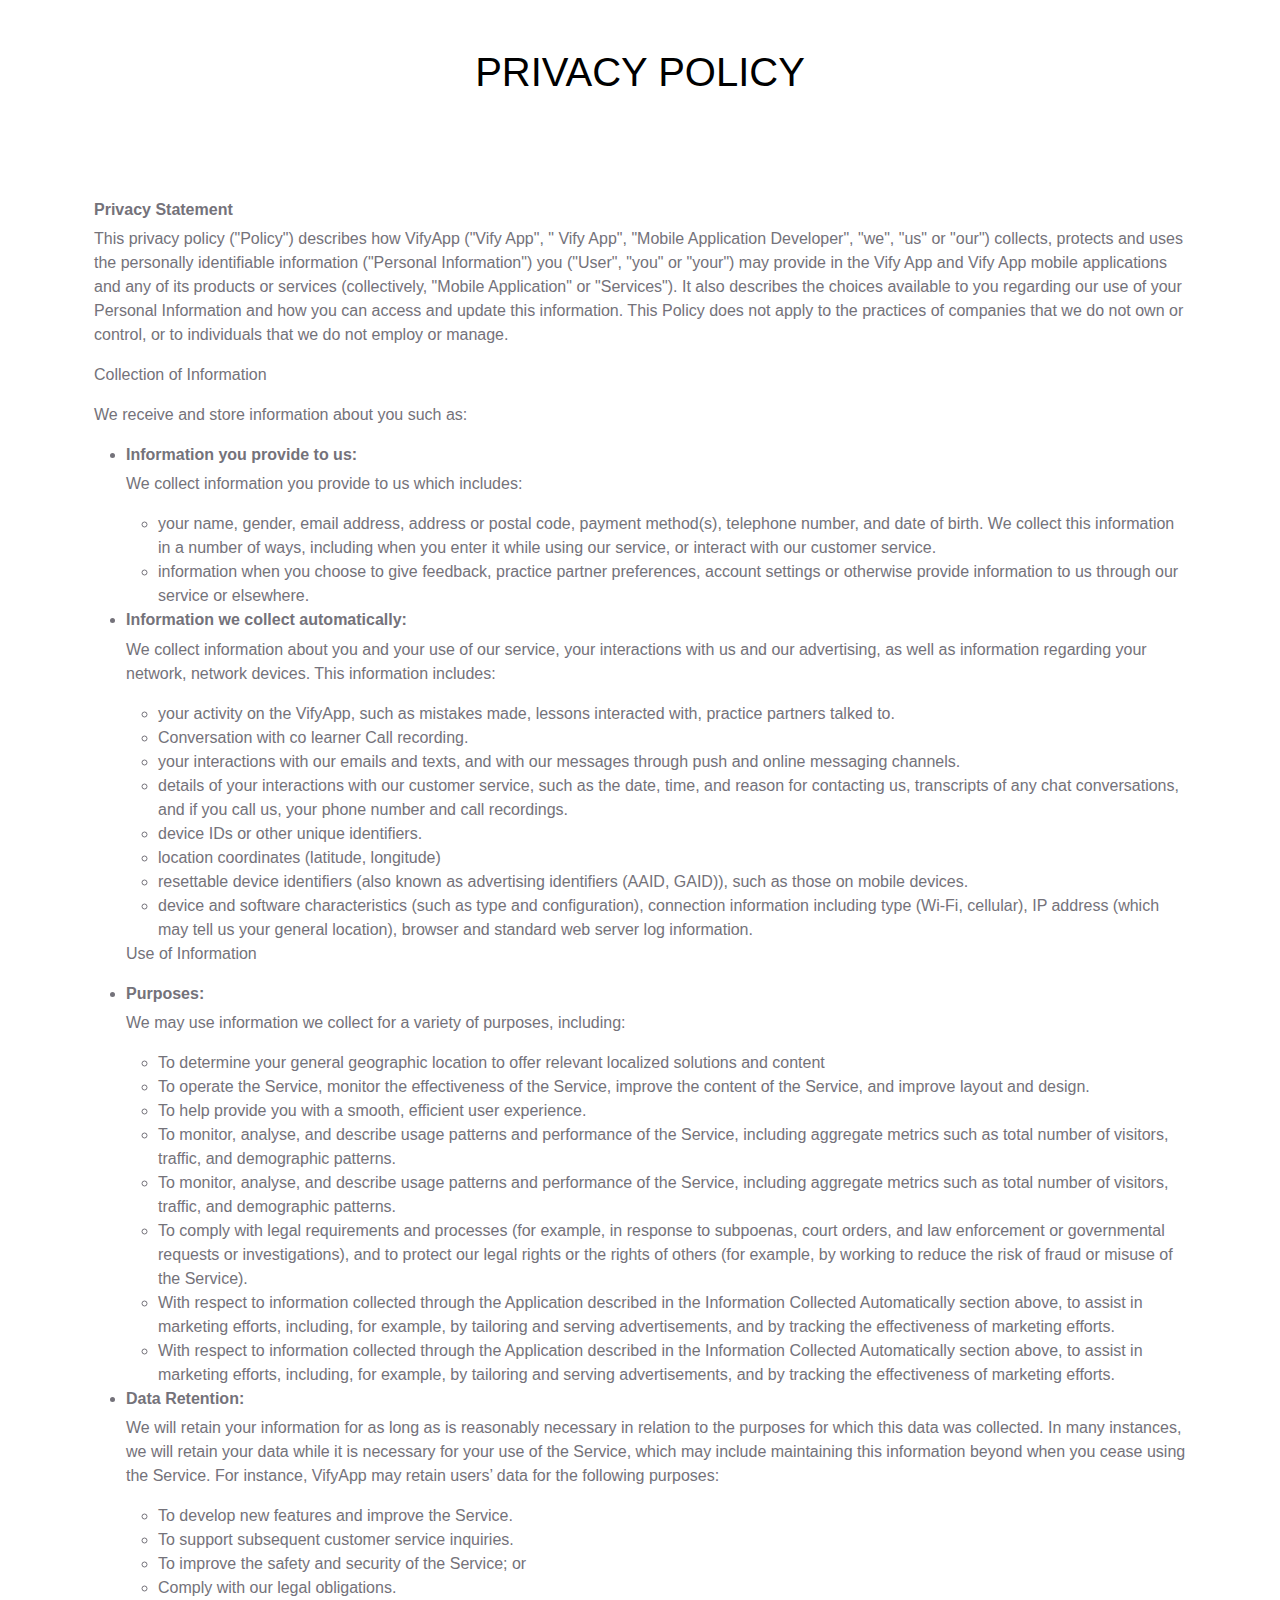
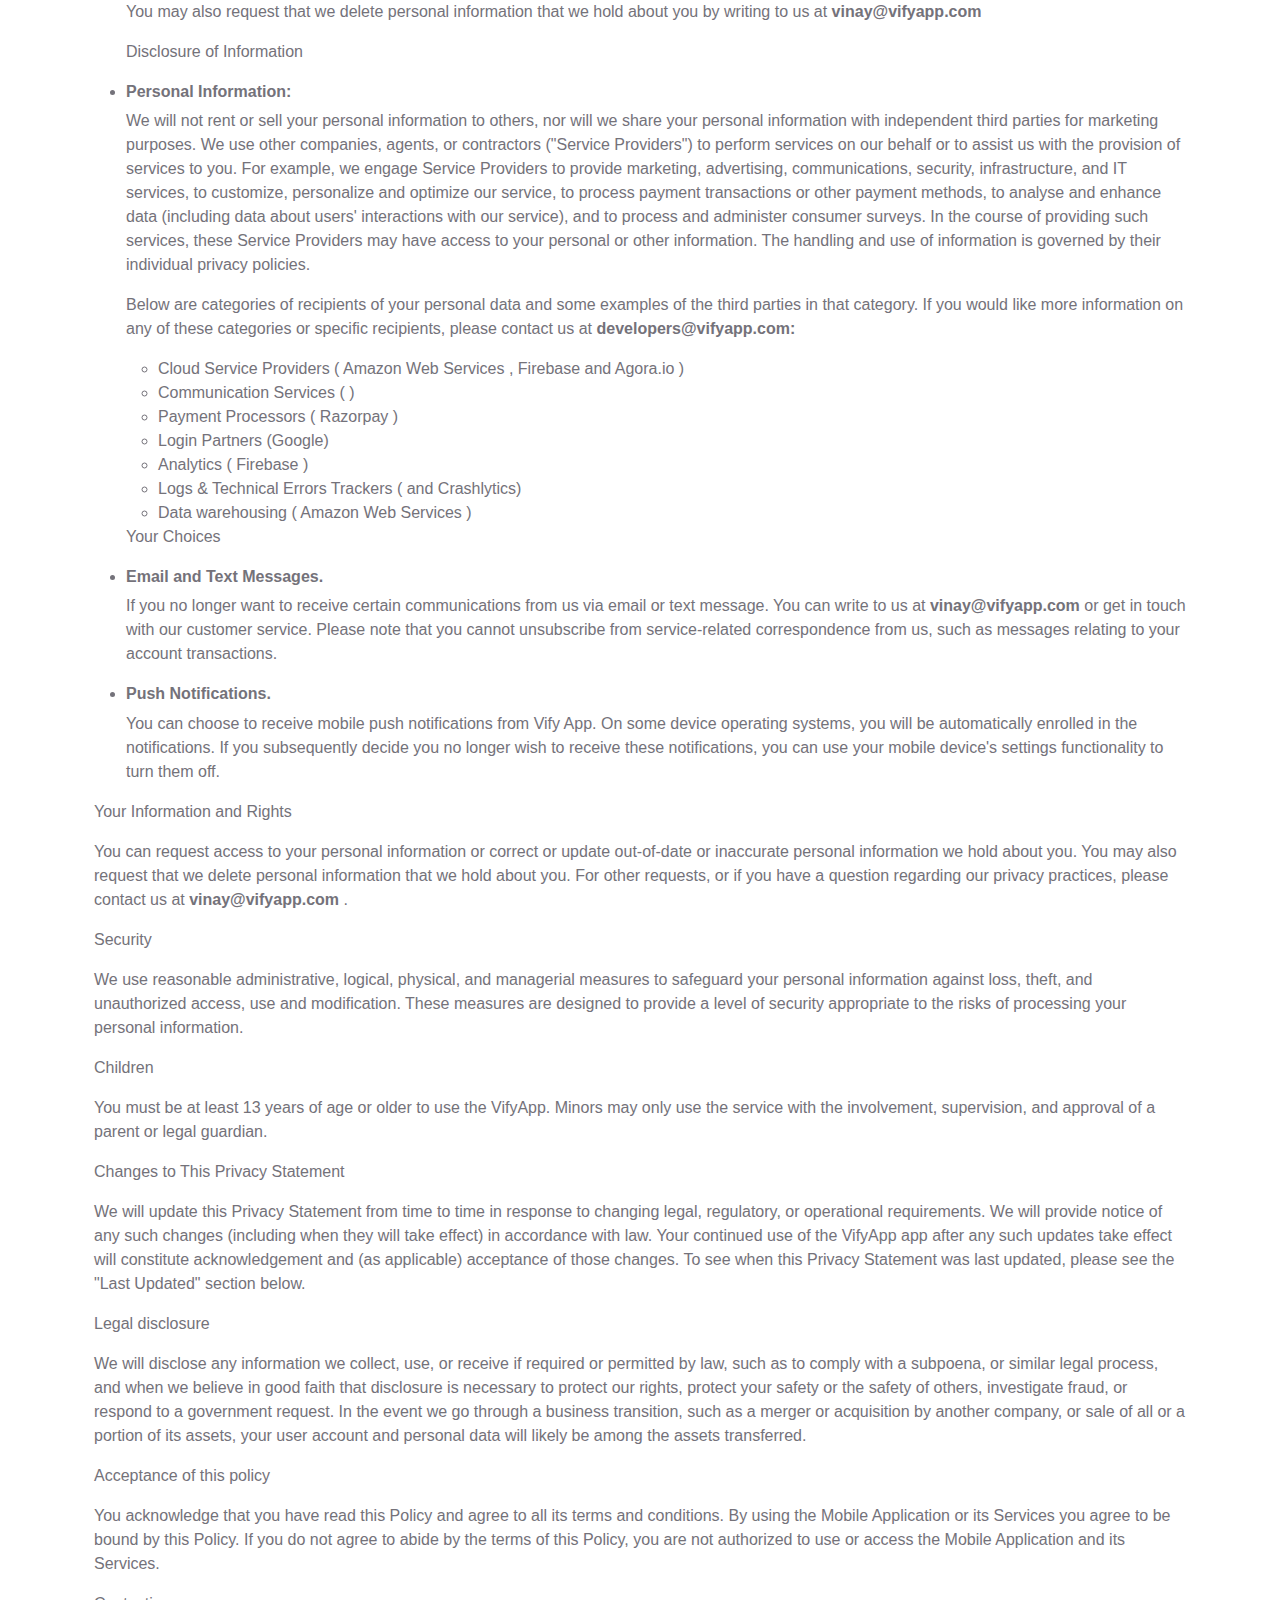
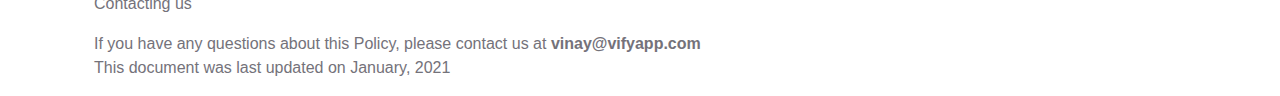
<file: privacy-policy.html>
<!DOCTYPE html>
<html lang="en">
  <head>
    <meta charset="UTF-8" />
    <meta http-equiv="X-UA-Compatible" content="IE=edge" />
    <meta name="viewport" content="width=device-width, initial-scale=1.0" />
    <link rel="stylesheet" href="css/bootstrap.min.css" />
    <link rel="stylesheet" href="css/style.css" />
    <title>Document</title>
  </head>

  <body>
    <div class="container privacypolicy mt-5">
      <h1 class="text-center mt-5">PRIVACY POLICY</h1>
      <div class="privacypolicy-content container">
        <div class="row">
          <div class="header mt-5" style="position: relative">
            <!-- <div class="circle"></div> -->
            <h3 class="mt-5">Privacy Statement</h3>
            <p>
              This privacy policy ("Policy") describes how VifyApp ("Vify App",
              " Vify App", "Mobile Application Developer", "we", "us" or "our")
              collects, protects and uses the personally identifiable
              information ("Personal Information") you ("User", "you" or "your")
              may provide in the Vify App and Vify App mobile applications and
              any of its products or services (collectively, "Mobile
              Application" or "Services"). It also describes the choices
              available to you regarding our use of your Personal Information
              and how you can access and update this information. This Policy
              does not apply to the practices of companies that we do not own or
              control, or to individuals that we do not employ or manage.
            </p>
            <p>Collection of Information</p>
            <p>We receive and store information about you such as:</p>
          </div>
          <div class="content">
            <ul>
              <li>
                <h3>Information you provide to us:</h3>
                <p>We collect information you provide to us which includes:</p>

                <ul>
                  <li>
                    your name, gender, email address, address or postal code,
                    payment method(s), telephone number, and date of birth. We
                    collect this information in a number of ways, including when
                    you enter it while using our service, or interact with our
                    customer service.
                  </li>
                  <li>
                    information when you choose to give feedback, practice
                    partner preferences, account settings or otherwise provide
                    information to us through our service or elsewhere.
                  </li>
                </ul>
              </li>
              <li>
                <h3>Information we collect automatically:</h3>
                <p>
                  We collect information about you and your use of our service,
                  your interactions with us and our advertising, as well as
                  information regarding your network, network devices. This
                  information includes:
                </p>
                <ul>
                  <li>
                    your activity on the VifyApp, such as mistakes made, lessons
                    interacted with, practice partners talked to.
                  </li>
                  <li>Conversation with co learner Call recording.</li>
                  <li>
                    your interactions with our emails and texts, and with our
                    messages through push and online messaging channels.
                  </li>
                  <li>
                    details of your interactions with our customer service, such
                    as the date, time, and reason for contacting us, transcripts
                    of any chat conversations, and if you call us, your phone
                    number and call recordings.
                  </li>
                  <li>device IDs or other unique identifiers.</li>
                  <li>location coordinates (latitude, longitude)</li>
                  <li>
                    resettable device identifiers (also known as advertising
                    identifiers (AAID, GAID)), such as those on mobile devices.
                  </li>
                  <li>
                    device and software characteristics (such as type and
                    configuration), connection information including type
                    (Wi-Fi, cellular), IP address (which may tell us your
                    general location), browser and standard web server log
                    information.
                  </li>
                </ul>
              </li>
              <p>Use of Information</p>
              <li>
                <h3>Purposes:</h3>
                <p>
                  We may use information we collect for a variety of purposes,
                  including:
                </p>
                <ul>
                  <li>
                    To determine your general geographic location to offer
                    relevant localized solutions and content
                  </li>
                  <li>
                    To operate the Service, monitor the effectiveness of the
                    Service, improve the content of the Service, and improve
                    layout and design.
                  </li>
                  <li>
                    To help provide you with a smooth, efficient user
                    experience.
                  </li>
                  <li>
                    To monitor, analyse, and describe usage patterns and
                    performance of the Service, including aggregate metrics such
                    as total number of visitors, traffic, and demographic
                    patterns.
                  </li>
                  <li>
                    To monitor, analyse, and describe usage patterns and
                    performance of the Service, including aggregate metrics such
                    as total number of visitors, traffic, and demographic
                    patterns.
                  </li>
                  <li>
                    To comply with legal requirements and processes (for
                    example, in response to subpoenas, court orders, and law
                    enforcement or governmental requests or investigations), and
                    to protect our legal rights or the rights of others (for
                    example, by working to reduce the risk of fraud or misuse of
                    the Service).
                  </li>
                  <li>
                    With respect to information collected through the
                    Application described in the Information Collected
                    Automatically section above, to assist in marketing efforts,
                    including, for example, by tailoring and serving
                    advertisements, and by tracking the effectiveness of
                    marketing efforts.
                  </li>
                  <li>
                    With respect to information collected through the
                    Application described in the Information Collected
                    Automatically section above, to assist in marketing efforts,
                    including, for example, by tailoring and serving
                    advertisements, and by tracking the effectiveness of
                    marketing efforts.
                  </li>
                </ul>
              </li>
              <li>
                <h3>Data Retention:</h3>
                <p>
                  We will retain your information for as long as is reasonably
                  necessary in relation to the purposes for which this data was
                  collected. In many instances, we will retain your data while
                  it is necessary for your use of the Service, which may include
                  maintaining this information beyond when you cease using the
                  Service. For instance, VifyApp may retain users’ data for the
                  following purposes:
                </p>
                <ul>
                  <li>To develop new features and improve the Service.</li>
                  <li>To support subsequent customer service inquiries.</li>
                  <li>To improve the safety and security of the Service; or</li>
                  <li>Comply with our legal obligations.</li>
                </ul>
                <p>
                  You may also request that we delete personal information that
                  we hold about you by writing to us at <b>vinay@vifyapp.com</b>
                </p>
              </li>
              <p>Disclosure of Information</p>
              <li>
                <h3>Personal Information:</h3>
                <p>
                  We will not rent or sell your personal information to others,
                  nor will we share your personal information with independent
                  third parties for marketing purposes. We use other companies,
                  agents, or contractors ("Service Providers") to perform
                  services on our behalf or to assist us with the provision of
                  services to you. For example, we engage Service Providers to
                  provide marketing, advertising, communications, security,
                  infrastructure, and IT services, to customize, personalize and
                  optimize our service, to process payment transactions or other
                  payment methods, to analyse and enhance data (including data
                  about users' interactions with our service), and to process
                  and administer consumer surveys. In the course of providing
                  such services, these Service Providers may have access to your
                  personal or other information. The handling and use of
                  information is governed by their individual privacy policies.
                </p>
                <p>
                  Below are categories of recipients of your personal data and
                  some examples of the third parties in that category. If you
                  would like more information on any of these categories or
                  specific recipients, please contact us at
                  <b>developers@vifyapp.com:</b>
                </p>
                <ul>
                  <li>
                    Cloud Service Providers ( Amazon Web Services , Firebase and
                    Agora.io )
                  </li>
                  <li>Communication Services ( )</li>
                  <li>Payment Processors ( Razorpay )</li>
                  <li>Login Partners (Google)</li>
                  <li>Analytics ( Firebase )</li>
                  <li>Logs & Technical Errors Trackers ( and Crashlytics)</li>
                  <li>Data warehousing ( Amazon Web Services )</li>
                </ul>
              </li>
              <p>Your Choices</p>
              <li>
                <h3>Email and Text Messages.</h3>
                <p>
                  If you no longer want to receive certain communications from
                  us via email or text message. You can write to us at
                  <b>vinay@vifyapp.com</b> or get in touch with our customer
                  service. Please note that you cannot unsubscribe from
                  service-related correspondence from us, such as messages
                  relating to your account transactions.
                </p>
              </li>
              <li>
                <h3>Push Notifications.</h3>
                <p>
                  You can choose to receive mobile push notifications from Vify
                  App. On some device operating systems, you will be
                  automatically enrolled in the notifications. If you
                  subsequently decide you no longer wish to receive these
                  notifications, you can use your mobile device's settings
                  functionality to turn them off.
                </p>
              </li>
            </ul>
            <p>Your Information and Rights</p>
            <p>
              You can request access to your personal information or correct or
              update out-of-date or inaccurate personal information we hold
              about you. You may also request that we delete personal
              information that we hold about you. For other requests, or if you
              have a question regarding our privacy practices, please contact us
              at <b>vinay@vifyapp.com</b> .
            </p>
            <p>Security</p>
            <p>
              We use reasonable administrative, logical, physical, and
              managerial measures to safeguard your personal information against
              loss, theft, and unauthorized access, use and modification. These
              measures are designed to provide a level of security appropriate
              to the risks of processing your personal information.
            </p>
            <p>Children</p>
            <p>
              You must be at least 13 years of age or older to use the VifyApp.
              Minors may only use the service with the involvement, supervision,
              and approval of a parent or legal guardian.
            </p>
            <p>Changes to This Privacy Statement</p>
            <p>
              We will update this Privacy Statement from time to time in
              response to changing legal, regulatory, or operational
              requirements. We will provide notice of any such changes
              (including when they will take effect) in accordance with law.
              Your continued use of the VifyApp app after any such updates take
              effect will constitute acknowledgement and (as applicable)
              acceptance of those changes. To see when this Privacy Statement
              was last updated, please see the "Last Updated" section below.
            </p>
            <p>Legal disclosure</p>
            <p>
              We will disclose any information we collect, use, or receive if
              required or permitted by law, such as to comply with a subpoena,
              or similar legal process, and when we believe in good faith that
              disclosure is necessary to protect our rights, protect your safety
              or the safety of others, investigate fraud, or respond to a
              government request. In the event we go through a business
              transition, such as a merger or acquisition by another company, or
              sale of all or a portion of its assets, your user account and
              personal data will likely be among the assets transferred.
            </p>
            <p>Acceptance of this policy</p>
            <p>
              You acknowledge that you have read this Policy and agree to all
              its terms and conditions. By using the Mobile Application or its
              Services you agree to be bound by this Policy. If you do not agree
              to abide by the terms of this Policy, you are not authorized to
              use or access the Mobile Application and its Services.
            </p>
            <p>Contacting us</p>
            <p>
              If you have any questions about this Policy, please contact us at
              <b>vinay@vifyapp.com</b> <br />
              This document was last updated on January, 2021
            </p>
          </div>
        </div>
      </div>
    </div>
  </body>
</html>
</file>
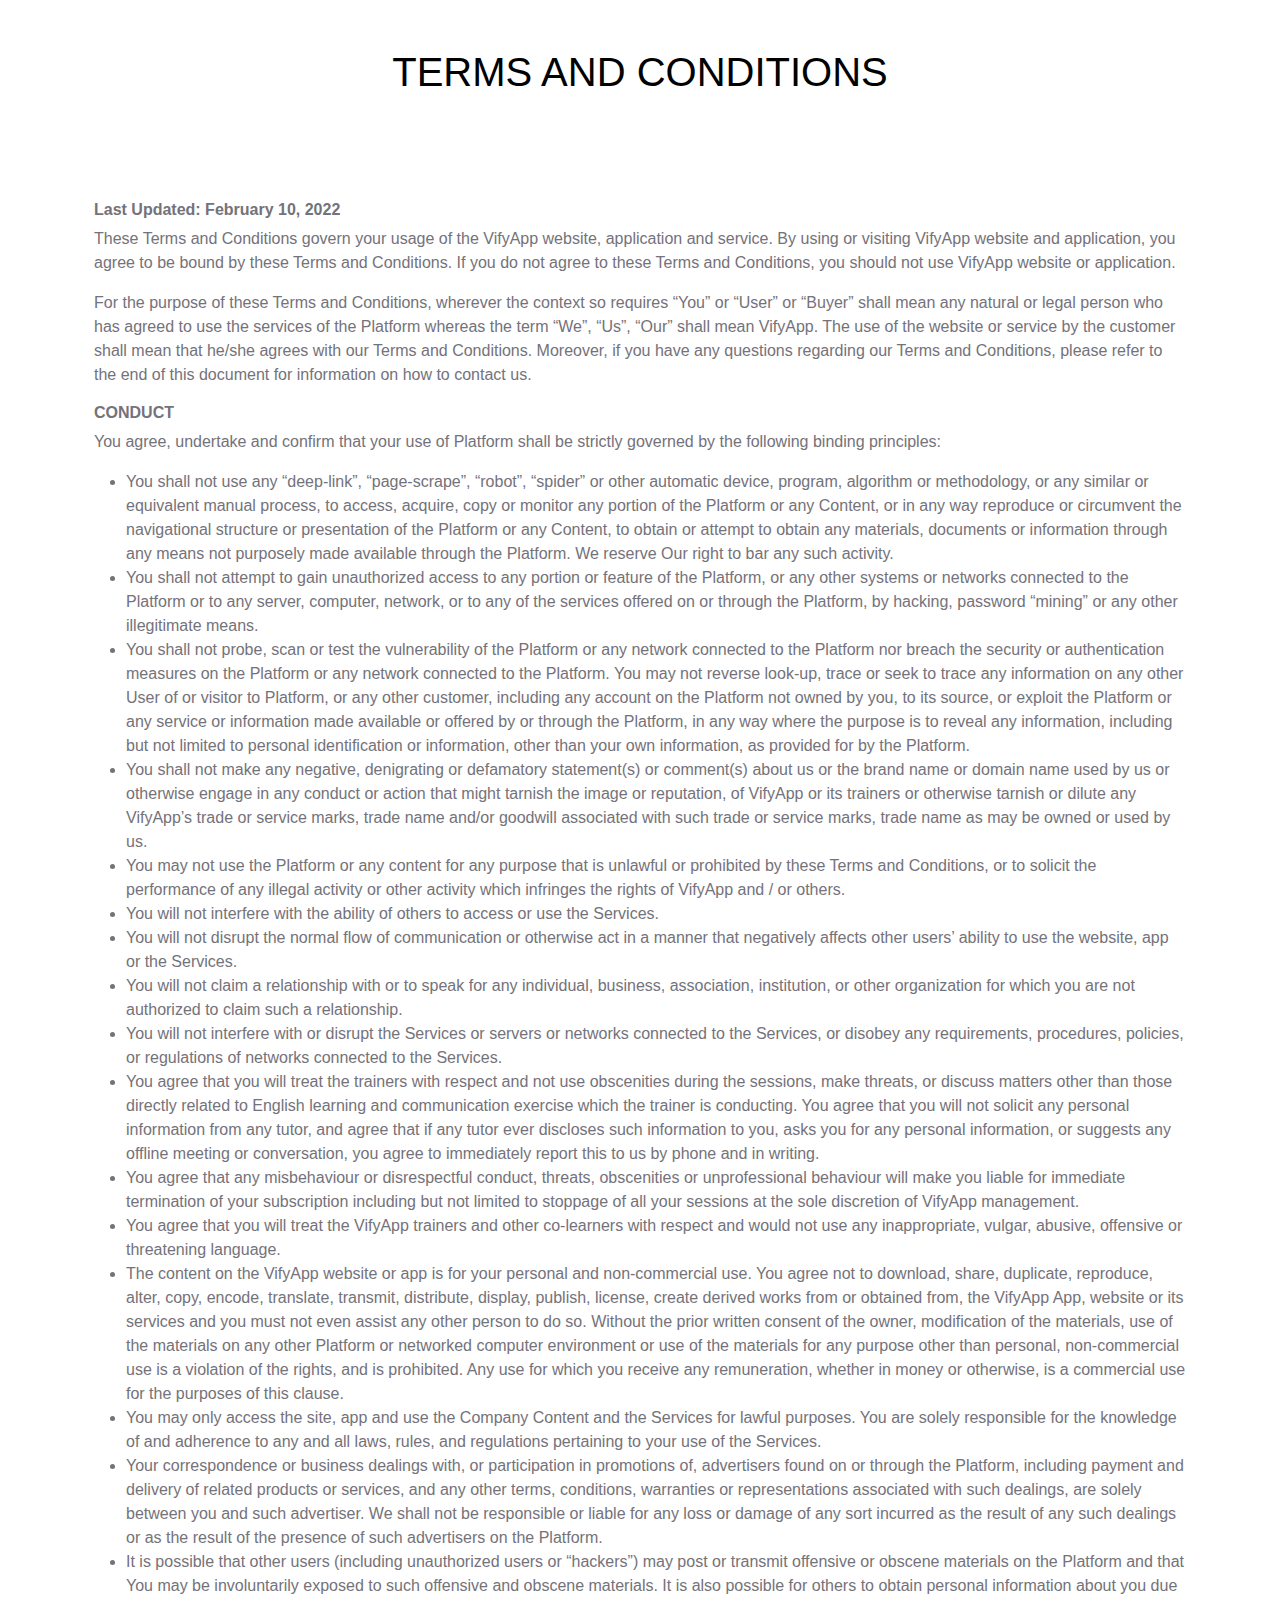
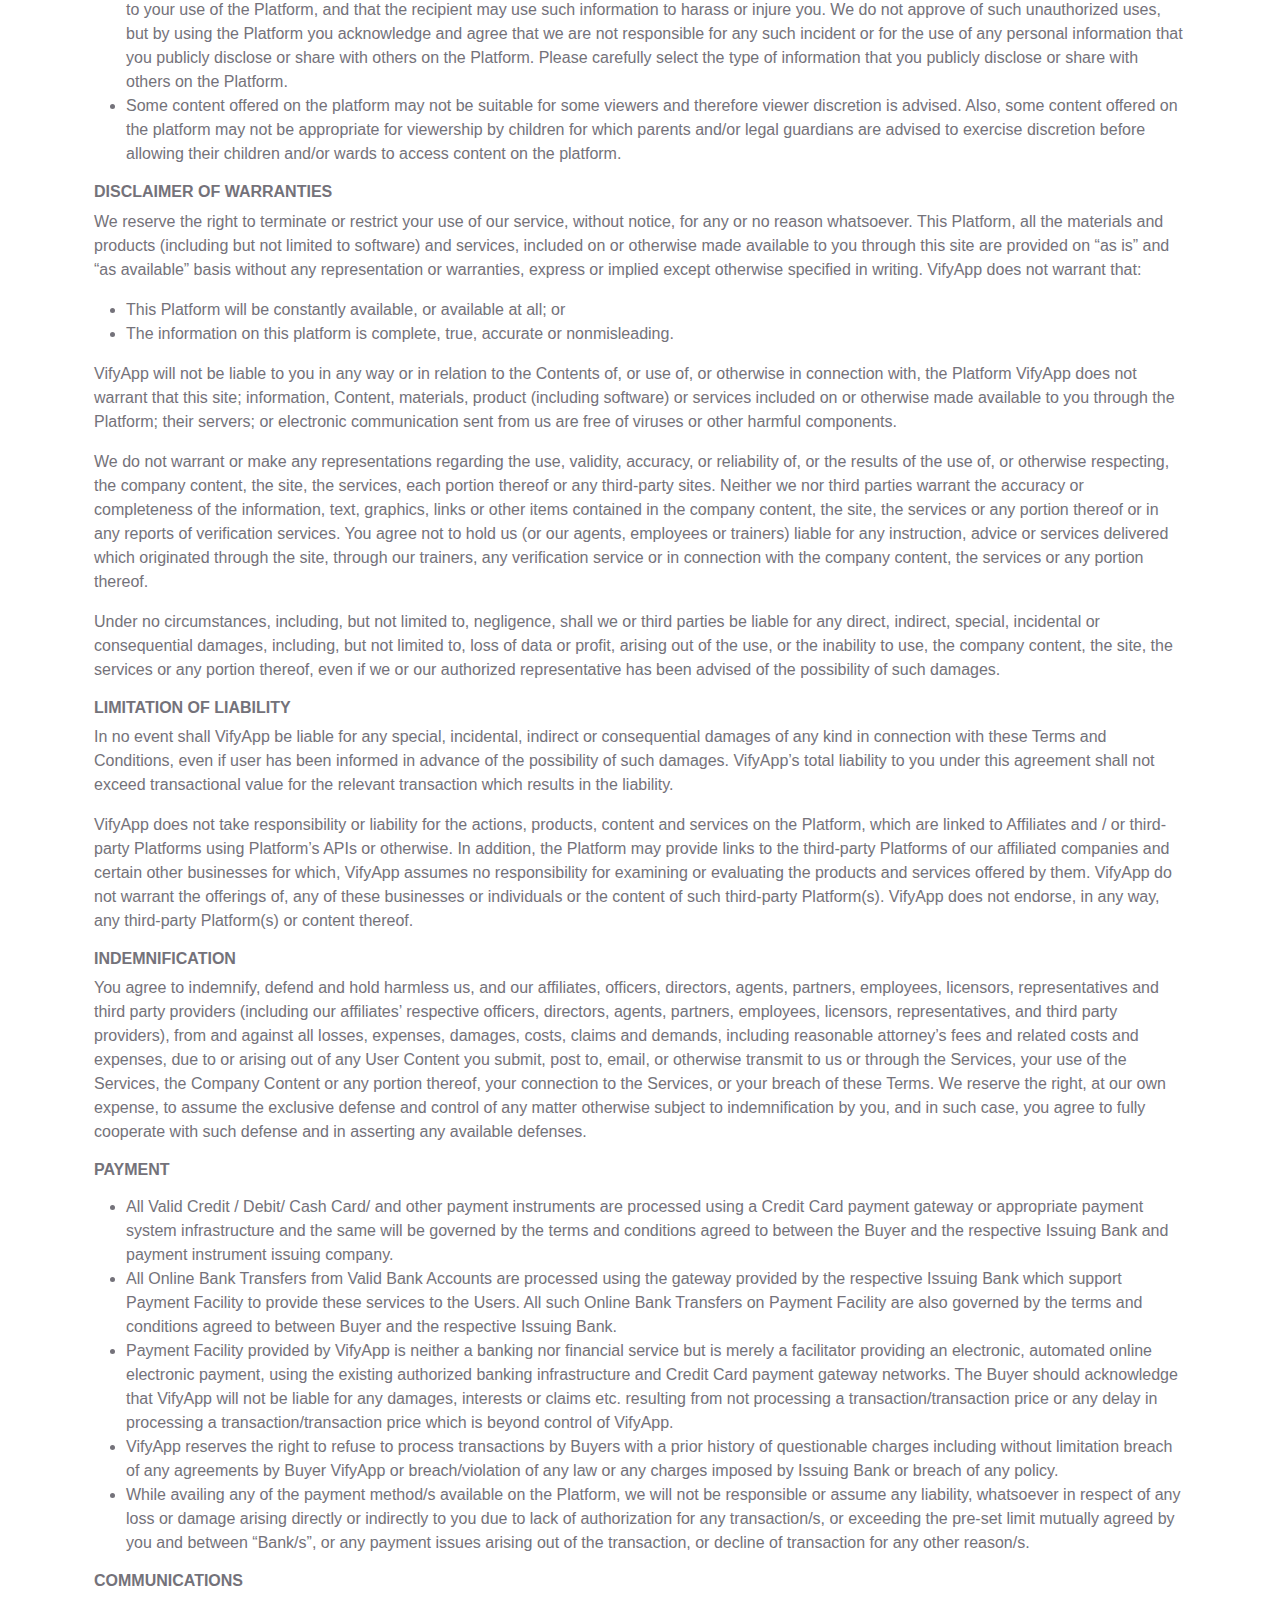
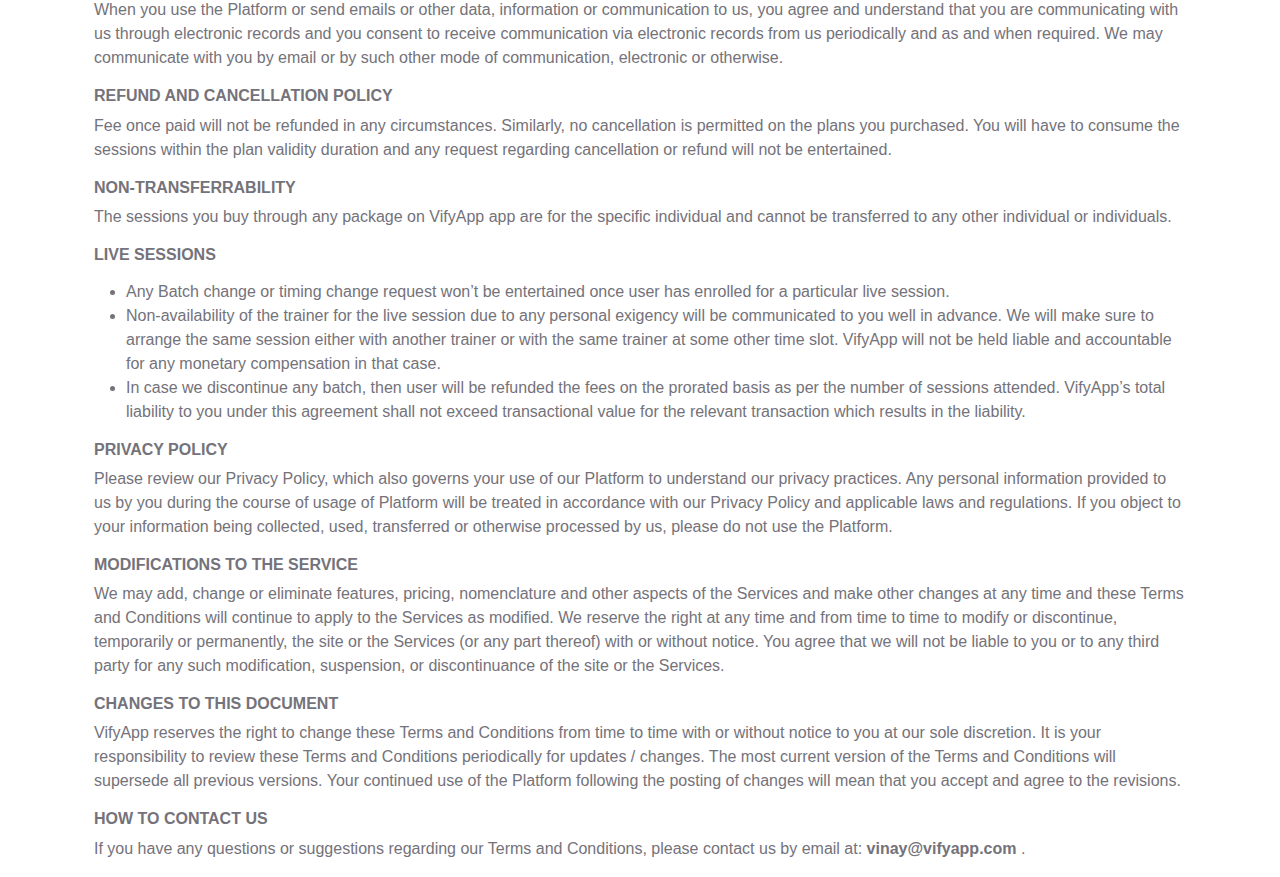
<file: terms-and-conditions.html>
<!DOCTYPE html>
<html lang="en">

<head>
    <meta charset="UTF-8" />
    <meta http-equiv="X-UA-Compatible" content="IE=edge" />
    <meta name="viewport" content="width=device-width, initial-scale=1.0" />
    <link rel="stylesheet" href="css/bootstrap.min.css" />
    <link rel="stylesheet" href="css/style.css" />

    <title>Document</title>
</head>

<body>
    <div class="container terms-and-condition mt-5">
        <h1 class="text-center mt-5">TERMS AND CONDITIONS
        </h1>
        <div class="termsofuse container">
            <div class="row">
                <div class="header mt-5" style="position: relative;">
                    <div class="circle"></div>

                    <h3 class="mt-5">Last Updated: February 10, 2022
                    </h3>
                    <p>
                        These Terms and Conditions govern your usage of the VifyApp website, application and service. By using or visiting VifyApp website and application, you agree to be bound by these Terms and Conditions. If you do not agree to these Terms and Conditions,
                        you should not use VifyApp website or application.
                    </p>
                    <p>For the purpose of these Terms and Conditions, wherever the context so requires “You” or “User” or “Buyer” shall mean any natural or legal person who has agreed to use the services of the Platform whereas the term “We”, “Us”, “Our”
                        shall mean VifyApp. The use of the website or service by the customer shall mean that he/she agrees with our Terms and Conditions. Moreover, if you have any questions regarding our Terms and Conditions, please refer to the end
                        of this document for information on how to contact us.</p>
                </div>
                <div class="content" style="position: relative;">
                    <h3>CONDUCT</h3>
                    <div class="circle"></div>
                    <p>
                        You agree, undertake and confirm that your use of Platform shall be strictly governed by the following binding principles:</p>
                    <p>
                        <ul>
                            <li>You shall not use any “deep-link”, “page-scrape”, “robot”, “spider” or other automatic device, program, algorithm or methodology, or any similar or equivalent manual process, to access, acquire, copy or monitor any portion
                                of the Platform or any Content, or in any way reproduce or circumvent the navigational structure or presentation of the Platform or any Content, to obtain or attempt to obtain any materials, documents or information through
                                any means not purposely made available through the Platform. We reserve Our right to bar any such activity.</li>
                            <li>You shall not attempt to gain unauthorized access to any portion or feature of the Platform, or any other systems or networks connected to the Platform or to any server, computer, network, or to any of the services offered
                                on or through the Platform, by hacking, password “mining” or any other illegitimate means.</li>
                            <li>You shall not probe, scan or test the vulnerability of the Platform or any network connected to the Platform nor breach the security or authentication measures on the Platform or any network connected to the Platform. You may
                                not reverse look-up, trace or seek to trace any information on any other User of or visitor to Platform, or any other customer, including any account on the Platform not owned by you, to its source, or exploit the Platform
                                or any service or information made available or offered by or through the Platform, in any way where the purpose is to reveal any information, including but not limited to personal identification or information, other than
                                your own information, as provided for by the Platform.</li>
                            <li>You shall not make any negative, denigrating or defamatory statement(s) or comment(s) about us or the brand name or domain name used by us or otherwise engage in any conduct or action that might tarnish the image or reputation,
                                of VifyApp or its trainers or otherwise tarnish or dilute any VifyApp’s trade or service marks, trade name and/or goodwill associated with such trade or service marks, trade name as may be owned or used by us.</li>
                            <li>You may not use the Platform or any content for any purpose that is unlawful or prohibited by these Terms and Conditions, or to solicit the performance of any illegal activity or other activity which infringes the rights of
                                VifyApp and / or others.</li>
                            <li>You will not interfere with the ability of others to access or use the Services.
                            </li>
                            <li>You will not disrupt the normal flow of communication or otherwise act in a manner that negatively affects other users’ ability to use the website, app or the Services.</li>
                            <li>You will not claim a relationship with or to speak for any individual, business, association, institution, or other organization for which you are not authorized to claim such a relationship.</li>
                            <li>You will not interfere with or disrupt the Services or servers or networks connected to the Services, or disobey any requirements, procedures, policies, or regulations of networks connected to the Services.
                            </li>
                            <li>You agree that you will treat the trainers with respect and not use obscenities during the sessions, make threats, or discuss matters other than those directly related to English learning and communication exercise which the
                                trainer is conducting. You agree that you will not solicit any personal information from any tutor, and agree that if any tutor ever discloses such information to you, asks you for any personal information, or suggests
                                any offline meeting or conversation, you agree to immediately report this to us by phone and in writing.</li>
                            <li>You agree that any misbehaviour or disrespectful conduct, threats, obscenities or unprofessional behaviour will make you liable for immediate termination of your subscription including but not limited to stoppage of all your
                                sessions at the sole discretion of VifyApp management.
                            </li>
                            <li>You agree that you will treat the VifyApp trainers and other co-learners with respect and would not use any inappropriate, vulgar, abusive, offensive or threatening language.</li>
                            <li>The content on the VifyApp website or app is for your personal and non-commercial use. You agree not to download, share, duplicate, reproduce, alter, copy, encode, translate, transmit, distribute, display, publish, license,
                                create derived works from or obtained from, the VifyApp App, website or its services and you must not even assist any other person to do so. Without the prior written consent of the owner, modification of the materials,
                                use of the materials on any other Platform or networked computer environment or use of the materials for any purpose other than personal, non-commercial use is a violation of the rights, and is prohibited. Any use for which
                                you receive any remuneration, whether in money or otherwise, is a commercial use for the purposes of this clause.</li>
                            <li>You may only access the site, app and use the Company Content and the Services for lawful purposes. You are solely responsible for the knowledge of and adherence to any and all laws, rules, and regulations pertaining to your
                                use of the Services.</li>
                            <li>Your correspondence or business dealings with, or participation in promotions of, advertisers found on or through the Platform, including payment and delivery of related products or services, and any other terms, conditions,
                                warranties or representations associated with such dealings, are solely between you and such advertiser. We shall not be responsible or liable for any loss or damage of any sort incurred as the result of any such dealings
                                or as the result of the presence of such advertisers on the Platform.</li>
                            <li>It is possible that other users (including unauthorized users or “hackers”) may post or transmit offensive or obscene materials on the Platform and that You may be involuntarily exposed to such offensive and obscene materials.
                                It is also possible for others to obtain personal information about you due to your use of the Platform, and that the recipient may use such information to harass or injure you. We do not approve of such unauthorized uses,
                                but by using the Platform you acknowledge and agree that we are not responsible for any such incident or for the use of any personal information that you publicly disclose or share with others on the Platform. Please carefully
                                select the type of information that you publicly disclose or share with others on the Platform.</li>
                            <li>Some content offered on the platform may not be suitable for some viewers and therefore viewer discretion is advised. Also, some content offered on the platform may not be appropriate for viewership by children for which parents
                                and/or legal guardians are advised to exercise discretion before allowing their children and/or wards to access content on the platform.</li>
                        </ul>
                    </p>
                </div>
                <div class="content">

                    <h3>DISCLAIMER OF WARRANTIES
                    </h3>
                    <p>We reserve the right to terminate or restrict your use of our service, without notice, for any or no reason whatsoever. This Platform, all the materials and products (including but not limited to software) and services, included on
                        or otherwise made available to you through this site are provided on “as is” and “as available” basis without any representation or warranties, express or implied except otherwise specified in writing. VifyApp does not warrant
                        that:
                    </p>
                    <p>
                        <ul>
                            <li>This Platform will be constantly available, or available at all; or</li>
                            <li>The information on this platform is complete, true, accurate or nonmisleading.</li>
                        </ul>
                    </p>
                    <p>VifyApp will not be liable to you in any way or in relation to the Contents of, or use of, or otherwise in connection with, the Platform VifyApp does not warrant that this site; information, Content, materials, product (including software)
                        or services included on or otherwise made available to you through the Platform; their servers; or electronic communication sent from us are free of viruses or other harmful components.
                    </p>
                    <p>We do not warrant or make any representations regarding the use, validity, accuracy, or reliability of, or the results of the use of, or otherwise respecting, the company content, the site, the services, each portion thereof or any
                        third-party sites. Neither we nor third parties warrant the accuracy or completeness of the information, text, graphics, links or other items contained in the company content, the site, the services or any portion thereof or in
                        any reports of verification services. You agree not to hold us (or our agents, employees or trainers) liable for any instruction, advice or services delivered which originated through the site, through our trainers, any verification
                        service or in connection with the company content, the services or any portion thereof.
                    </p>
                    <p>Under no circumstances, including, but not limited to, negligence, shall we or third parties be liable for any direct, indirect, special, incidental or consequential damages, including, but not limited to, loss of data or profit, arising
                        out of the use, or the inability to use, the company content, the site, the services or any portion thereof, even if we or our authorized representative has been advised of the possibility of such damages.</p>
                </div>
                <div class="content">
                    <h3>LIMITATION OF LIABILITY

                    </h3>
                    <p>In no event shall VifyApp be liable for any special, incidental, indirect or consequential damages of any kind in connection with these Terms and Conditions, even if user has been informed in advance of the possibility of such damages.
                        VifyApp’s total liability to you under this agreement shall not exceed transactional value for the relevant transaction which results in the liability.</p>
                    <p>VifyApp does not take responsibility or liability for the actions, products, content and services on the Platform, which are linked to Affiliates and / or third-party Platforms using Platform’s APIs or otherwise. In addition, the Platform
                        may provide links to the third-party Platforms of our affiliated companies and certain other businesses for which, VifyApp assumes no responsibility for examining or evaluating the products and services offered by them. VifyApp
                        do not warrant the offerings of, any of these businesses or individuals or the content of such third-party Platform(s). VifyApp does not endorse, in any way, any third-party Platform(s) or content thereof.</p>
                </div>
                <div class="content">
                    <h3>INDEMNIFICATION
                    </h3>
                    <p>You agree to indemnify, defend and hold harmless us, and our affiliates, officers, directors, agents, partners, employees, licensors, representatives and third party providers (including our affiliates’ respective officers, directors,
                        agents, partners, employees, licensors, representatives, and third party providers), from and against all losses, expenses, damages, costs, claims and demands, including reasonable attorney’s fees and related costs and expenses,
                        due to or arising out of any User Content you submit, post to, email, or otherwise transmit to us or through the Services, your use of the Services, the Company Content or any portion thereof, your connection to the Services, or
                        your breach of these Terms. We reserve the right, at our own expense, to assume the exclusive defense and control of any matter otherwise subject to indemnification by you, and in such case, you agree to fully cooperate with such
                        defense and in asserting any available defenses.</p>
                </div>
                <div class="content">
                    <h3>PAYMENT
                    </h3>
                    <p>
                        <ul>
                            <li>All Valid Credit / Debit/ Cash Card/ and other payment instruments are processed using a Credit Card payment gateway or appropriate payment system infrastructure and the same will be governed by the terms and conditions agreed
                                to between the Buyer and the respective Issuing Bank and payment instrument issuing company.</li>
                            <li>All Online Bank Transfers from Valid Bank Accounts are processed using the gateway provided by the respective Issuing Bank which support Payment Facility to provide these services to the Users. All such Online Bank Transfers
                                on Payment Facility are also governed by the terms and conditions agreed to between Buyer and the respective Issuing Bank.</li>
                            <li>Payment Facility provided by VifyApp is neither a banking nor financial service but is merely a facilitator providing an electronic, automated online electronic payment, using the existing authorized banking infrastructure
                                and Credit Card payment gateway networks. The Buyer should acknowledge that VifyApp will not be liable for any damages, interests or claims etc. resulting from not processing a transaction/transaction price or any delay
                                in processing a transaction/transaction price which is beyond control of VifyApp.</li>
                            <li>VifyApp reserves the right to refuse to process transactions by Buyers with a prior history of questionable charges including without limitation breach of any agreements by Buyer VifyApp or breach/violation of any law or any
                                charges imposed by Issuing Bank or breach of any policy.</li>
                            <li>While availing any of the payment method/s available on the Platform, we will not be responsible or assume any liability, whatsoever in respect of any loss or damage arising directly or indirectly to you due to lack of authorization
                                for any transaction/s, or exceeding the pre-set limit mutually agreed by you and between “Bank/s”, or any payment issues arising out of the transaction, or decline of transaction for any other reason/s.
                            </li>
                        </ul>
                    </p>
                </div>
                <div class="content">
                    <h3>COMMUNICATIONS
                    </h3>
                    <p>When you use the Platform or send emails or other data, information or communication to us, you agree and understand that you are communicating with us through electronic records and you consent to receive communication via electronic
                        records from us periodically and as and when required. We may communicate with you by email or by such other mode of communication, electronic or otherwise.</p>
                </div>
                <div class="content">
                    <h3>REFUND AND CANCELLATION POLICY
                    </h3>
                    <p>Fee once paid will not be refunded in any circumstances. Similarly, no cancellation is permitted on the plans you purchased. You will have to consume the sessions within the plan validity duration and any request regarding cancellation
                        or refund will not be entertained.
                    </p>
                </div>
                <div class="content">
                    <h3>NON-TRANSFERRABILITY

                    </h3>
                    <p>The sessions you buy through any package on VifyApp app are for the specific individual and cannot be transferred to any other individual or individuals.
                    </p>
                </div>
                <div class="content">
                    <h3>LIVE SESSIONS

                    </h3>
                    <p>
                        <ul>
                            <li>Any Batch change or timing change request won’t be entertained once user has enrolled for a particular live session.</li>
                            <li>Non-availability of the trainer for the live session due to any personal exigency will be communicated to you well in advance. We will make sure to arrange the same session either with another trainer or with the same trainer
                                at some other time slot. VifyApp will not be held liable and accountable for any monetary compensation in that case.</li>
                            <li>In case we discontinue any batch, then user will be refunded the fees on the prorated basis as per the number of sessions attended. VifyApp’s total liability to you under this agreement shall not exceed transactional value
                                for the relevant transaction which results in the liability.</li>
                        </ul>
                    </p>
                </div>
                <div class="content">
                    <h3>PRIVACY POLICY
                    </h3>
                    <p>Please review our Privacy Policy, which also governs your use of our Platform to understand our privacy practices. Any personal information provided to us by you during the course of usage of Platform will be treated in accordance
                        with our Privacy Policy and applicable laws and regulations. If you object to your information being collected, used, transferred or otherwise processed by us, please do not use the Platform.
                    </p>
                </div>
                <div class="content">
                    <h3>MODIFICATIONS TO THE SERVICE
                    </h3>
                    <p>We may add, change or eliminate features, pricing, nomenclature and other aspects of the Services and make other changes at any time and these Terms and Conditions will continue to apply to the Services as modified. We reserve the
                        right at any time and from time to time to modify or discontinue, temporarily or permanently, the site or the Services (or any part thereof) with or without notice. You agree that we will not be liable to you or to any third party
                        for any such modification, suspension, or discontinuance of the site or the Services. </p>
                </div>
                <div class="content">
                    <h3>CHANGES TO THIS DOCUMENT
                    </h3>
                    <p>VifyApp reserves the right to change these Terms and Conditions from time to time with or without notice to you at our sole discretion. It is your responsibility to review these Terms and Conditions periodically for updates / changes.
                        The most current version of the Terms and Conditions will supersede all previous versions. Your continued use of the Platform following the posting of changes will mean that you accept and agree to the revisions.</p>
                </div>
                <div class="content">
                    <h3>HOW TO CONTACT US
                    </h3>
                    <p>If you have any questions or suggestions regarding our Terms and Conditions, please contact us by email at: <b>vinay@vifyapp.com</b> .</p>
                </div>
            </div>
        </div>
    </div>
</body>

</html>
</file>
<file: css/style.css>
body {
    background: #FFFFFF;
    /* font-family: "Helvetica Neue", Helvetica, Arial, sans-serif !important; */
    font-family: 'Nunito', sans-serif;
    font-weight: normal;
    font-style: normal;
    color: #191720;
}
@media only screen and (max-width: 600px) {

  }
@media (min-width: 800px) {
   
.navbar-brand img {
    /* background-color: #fff; */
    /* box-shadow: 1px 1px 2px black, 0 0 25px white, 0 0 5px white; */

    border-radius: 10px;
    background-color: white;
    
    /* border: 2px solid black; */
    box-shadow: 0 0 100px white;
    height: 100px;
    /* background-image: url("https://vifyapp.com/img/logo1.6b44582a.png"); */
    /* background-position: c; */
}

.container-custom1 {
    background-color: rgba(34, 34, 34, 0.25);
    min-height: 100px;
    z-index: 999;
}

.navbar-dark .navbar-nav {
    height: 108px;
}

.navbar-dark .navbar-nav .nav-link {
    color: rgba(255, 255, 255, 1);
    height: 108px;
    line-height: 108px;
    font-weight: 400;
    padding: 0px 26px;
    font-weight: 600;
    display: block;
    font-size: 16px;
    /* -webkit-transition: 0.3s;
  -moz-transition: 0.3s;
  -o-transition: 0.3s;
  transition: 0.3s; */
    text-transform: capitalize;
}

.navbar-dark .navbar-nav .nav-link.active {
    color: rgba(255, 255, 255, 1);
}

.navbar-dark .navbar-nav .nav-link.active::after {
    color: rgba(255, 255, 255, 1);
    /* border-bottom: 2px solidrgba(255, 255, 255, 1); */
    display: block;
    content: "";
    /* margin-top: 1rem; */
    border-bottom: solid 2px rgba(255, 255, 255, 1);
    transform: scaleX(1.5);
    transition: transform 300ms ease-in-out;
}

.navbar-dark .navbar-nav .nav-link:after {
    display: block;
    content: "";
    /* margin-top: 1rem; */
    border-bottom: solid 2px rgba(255, 255, 255, 1);
    transform: scaleX(0);
    transition: transform 300ms ease-in-out;
}

.navbar {
    position: relative;
    display: flex;
    flex-wrap: wrap;
    align-items: center;
    justify-content: space-between;
    padding-top: 0rem !important;
    padding-bottom: 0rem !important;
}

.navbar-dark .navbar-nav .nav-link.nav-link:hover {
    color: rgba(255, 255, 255, 1);
}

.navbar-dark .navbar-nav .nav-link:hover:after {
    transform: scaleX(1.5);
}


/* .navbar-dark .navbar-nav .nav-link:hover {
  color: #ff0228;
  /* border-bottom: 2px solidrgba(255, 255, 255, 1); */


/* }  */

.navbar-dark .navbar-nav .nav-link::after {
    transform-origin: 40% 50%;
}
  }
.material-icons.md-light {
    color: rgba(255, 255, 255, 1);
}


.home-page {
    margin-top: 6rem;
}

.home-page-content h1 {
    color: #FFFFFF;
    /* font-family: "Nunito", sans-serif; */
    font-size: 2rem;
    margin-bottom: 30px;
    /* font-weight: 700; */
    line-height: 1.25;
}

.home-page-content p {
    opacity: 0;
    color: #FFFFFF;
    font-size: 16px;
    line-height: 30px;
    margin-bottom: 15px;
    font-weight: normal;
}

.home-page-content .download-btn {
    letter-spacing: 1px;
    color: #fff;
    border-color: #fff;
    letter-spacing: 1px;
    padding: 16px 40px;
    cursor: pointer;
}
.download-btn a{
    text-decoration: none;
}
.sticky-top{position: sticky;}
.feature-card.active .active-1{
    display: block;
    /* background-color: red; */
    /* background-color: pink; */
    /* transition: 5s cubic-bezier(0.215, 0.610, 0.355, 1); */
    /* box-shadow: 0px 1px 0px 0px gray; */
}
.card-title,.card-text{
    opacity: 0;
}
.services-page .download-btn {
    /* letter-spacing: 1px;
    color: #fff;
    border-color: #fff;
    letter-spacing: 1px; */
    /* padding: 16px 40px; */
    display: flex;
    justify-content: center;
    cursor: pointer;
}

.feature-card {
    background: inherit;
    /* border-bottom: 1px solid #444444 !important; */
    /* box-shadow: 2px 2px 5px #ce2f47; */
}

.home-page-content .download-btn:hover {
    transition: all 0.3s linear;
    background: #fff;
    color: #191720;
    /* box-shadow: 5px 5px 10px #ce2f47; */
    /* letter-spacing: 2px; */
}

.home-page-content .video-btn {
    background: #191720;
    width: 60px;
    height: 60px;
    display: inline-block;
    text-align: center;
    line-height: 60px;
    border-radius: 50%;
    position: relative;
    margin-left: 16px;
}

.home-page-img .circle {
    position: absolute;
    height: 250px;
    width: 250px;
    border-radius: 50%;
    z-index: -1;
    background: rgba(255, 255, 255, 1);
    left: -77px;
    top: -63px;
}


.ratings {
    margin-right: 10px
}

.ratings i {
    color: #cecece;
    font-size: 32px
}

.rating-color {
    color: #fbc634 !important
}


/* feature */

.nav-item-link {
    height: 108px;
    line-height: 108px;
}


/* https://dynamicwallpaper.club/landing-vids/poster.jpg */

.feature-circle {
    position: absolute;
    height: 250px;
    width: 250px;
    border-radius: 50%;
    z-index: 999;
    background: rgba(255, 255, 255, 1)54;
    right: 0;
    top: 0px;
}

.feature-container {
    height: 100vh;
}

.feature-page {
    background: #F8F9FA;
    margin-bottom: 2rem;
    /* height: 80vh; */
}

.feature-page h1 {
    color: #444444;
    font-size: 2rem;
    text-transform: uppercase;
    margin-bottom: 30px;
    font-weight: 700;
    line-height: 1.25;
    text-transform: uppercase;
}

.feature-page .container {
    padding-top: 2rem;
    padding-bottom: 2rem;
}

.icon-support {
    position: relative;
    color: #fff;
    font-size: 30px;
    height: 67px;
    width: 67px;
    display: block;
    line-height: 67px;
    border-radius: 50%;
    text-align: center;
    background-image: -moz-linear-gradient(90deg, rgba(255, 255, 255, 1) 0%, #191720 100%);
    background-image: -webkit-linear-gradient(90deg, rgba(255, 255, 255, 1) 0%, #2a2831 100%);
    background-image: -ms-linear-gradient(90deg, rgba(255, 255, 255, 1) 0%, #1d1b24 100%);
}


/* services */

.service-icon {
    top: 22%;
    left: 50%;
    transform: translate(-50%, -50%);
    position: relative;
    color: #fff;
    font-size: 30px;
    height: 67px;
    width: 67px;
    display: block;
    line-height: 67px;
    border-radius: 50%;
    text-align: center;
    background-image: -moz-linear-gradient(90deg, rgba(255, 255, 255, 1) 0%, #191720 100%);
    background-image: -webkit-linear-gradient(90deg, rgba(255, 255, 255, 1) 0%, #2a2831 100%);
    background-image: -ms-linear-gradient(90deg, rgba(255, 255, 255, 1) 0%, #1d1b24 100%);
}

.services-page {
    padding-top: 6rem;
    padding-bottom: 6rem;
}

.services-page .container h1 {
    color: rgba(255, 255, 255, 1);
    /* font-family: "Nunito", sans-serif; */
    font-size: 2rem;
    text-transform: uppercase;
    margin-bottom: 30px;
    font-weight: 700;
    line-height: 1.25;
}

.services-page .card {
    padding: 2rem;
    position: relative;
    border: none;
    box-shadow: 1px 4px 3px -1px rgba(255, 255, 255, 1);
    -webkit-box-shadow: 1px 4px 3px -1px rgba(255, 255, 255, 1);
    -moz-box-shadow: 1px 4px 3px -1px rgba(255, 255, 255, 1);
}

.services-page .dots {
    border: none;
    position: absolute;
    height: 100px;
    width: 100px;
    margin: 0;
    position: absolute;
    top: 26%;
    left: 50%;
    transform: translate(-50%, -50%);
}

.services-page .card:hover {
    animation: vert-move 1s infinite alternate;
}

@keyframes vert-move {
    0% {
        transform: translateY(0);
    }
    100% {
        transform: translateY(-10px);
    }
}

.services-page .card:hover .dots {
    height: 120px;
    width: 120px;
    transition: all 1s ease-in-out;
}


/* app screen-shot */

.app-screenshot {
    /* background: #fff; */
    padding-top: 4rem;
    padding-bottom: 6rem;
}

.app-screenshot .container h1 {
    color: #191720;
    /* font-family: "Nunito", sans-serif; */
    font-size: 2rem;
    text-transform: uppercase;
    margin-bottom: 30px;
    font-weight: 700;
    line-height: 1.25;
}

.post-slide {
    background: inherit;
    margin: 20px 25px 20px;
    border-radius: 15px;
    padding-top: 1px;
    /* box-shadow: 0px 14px 22px -9px #bbcbd8; */
}

.post-slide .post-img {
    position: relative;
    /* overflow: hidden; */
    border-radius: 10px;
    margin: -12px 15px 8px 15px;
    margin-left: -10px;
}

.post-slide .post-img img {
    width: 70%;
    /* height: 30%; */
    transform: scale(1, 1);
    transition: transform 0.2s linear;
}

.owl-controls .owl-buttons {
    text-align: center;
    margin-top: 20px;
}

.owl-controls .owl-buttons .owl-prev {
    background: #fff;
    position: absolute;
    top: -13%;
    left: 15px;
    padding: 0 18px 0 15px;
    border-radius: 50px;
    box-shadow: 3px 14px 25px -10px #92b4d0;
    transition: background 0.5s ease 0s;
}

.owl-controls .owl-buttons .owl-next {
    background: #fff;
    position: absolute;
    top: -13%;
    right: 15px;
    padding: 0 15px 0 18px;
    border-radius: 50px;
    box-shadow: -3px 14px 25px -10px #92b4d0;
    transition: background 0.5s ease 0s;
}

.owl-controls .owl-buttons .owl-prev:after,
.owl-controls .owl-buttons .owl-next:after {
    content: "\f104";
    font-family: FontAwesome;
    color: #333;
    font-size: 30px;
}

.owl-controls .owl-buttons .owl-next:after {
    content: "\f105";
}

.customer {
    padding-top: 6rem;
    padding-bottom: 6rem;
}

.customer h1 {
    color: rgba(255, 255, 255, 1);
    /* font-family: "Nunito", sans-serif; */
    font-size: 2rem;
    text-transform: uppercase;
    margin-bottom: 30px;
    font-weight: 700;
    line-height: 1.25;
}

.user-icon {
    top: 22%;
    left: 50%;
    transform: translate(-50%, -50%);
    position: relative;
    color: #fff;
    font-size: 30px;
    height: 67px;
    width: 67px;
    display: block;
    line-height: 67px;
    border-radius: 50%;
    text-align: center;
    background-image: -moz-linear-gradient(90deg, #665c5d 0%, #191720 100%);
    background-image: -webkit-linear-gradient(90deg, #665c5d 0%, #2a2831 100%);
    background-image: -ms-linear-gradient(90deg, #665c5d 0%, #1d1b24 100%);
}


/* terms and conditions */

.terms-and-condition {
    font-weight: 500;
}

.terms-and-condition h1 {
    color: rgb(0, 0, 0)
}

.termsofuse .row h3,
p {
    color: #74727a;
    font-size: 1rem;
}

.content p,
h3,
ul {
    color: #74727a;
    font-size: 1rem;
    /* line-height: 1rem; */
    /* padding: 30px; */
}

.termsofuse .row h3 {
    font-weight: bold;
}

.termsofuse .row .header .circle {
    position: absolute;
    height: 250px;
    width: 250px;
    border-radius: 50%;
    z-index: -1;
    background: rgba(255, 255, 255, 1);
    left: -77px;
    top: -63px;
}


/* .content .circle {
    position: absolute;
    height: 250px;
    width: 250px;
    border-radius: 50%;
    z-index: -1;
    background: rgba(255, 255, 255, 1)54;
    right: 0;
    top: -63px;
} */


/* privacy and policy */

.privacypolicy h1 {
    color: rgb(0, 0, 0)
}

.privacypolicy-content .header h3,
p,
ul {
    color: #74727a;
    font-size: 1rem;
}

.privacypolicy-content .header ul,
h3 {
    font-weight: bold;
}

.privacypolicy-content .header h3 {
    font-weight: bold;
}

.privacypolicy .row .header .circle {
    position: absolute;
    height: 250px;
    width: 250px;
    border-radius: 50%;
    z-index: -1;
    background: rgba(255, 255, 255, 1);
    left: -77px;
    top: -63px;
}

.parallax {
    background: url(/images/parallaxImage.png) repeat fixed 100%;
    background-size: cover;
    /* color: aliceblue; */
}

.parallax1 {
    background: url(/images/parallaxImage.png) repeat fixed 100%;
    background-size: cover;
}

.parallax2 {
    background: url(/images/parallaxImage.png) repeat fixed 100%;
    background-size: cover;
}

.parallax-inner {
    /* padding-top: 20%; */
    /* padding-bottom: 20%; */
}

.parallax img,
.parallax1 img {
    width: 100%;
}

.parallax1 img {
    margin-top: -5px;
}

.mycard {
    height: 100%;
    width: 100%;
    max-width: 24rem;
    /* min-height: 14rem; */
}

.cardtitle {
    font-weight: bold;
    /* --tw-text-opacity: 1; */
    color: #191720;
    text-align: center;
}

.cardimg {
    margin-left: auto;
    margin-right: auto;
    margin-top: 2.75rem;
    margin-bottom: 2.75rem;
    max-height: 6rem;
    border-radius: 9999px;
}

.carddescription {
    opacity: 1;
    color: #191720;
    text-align: center;
    /* font-size:10px; */
}

.slider {
    width: 100%;
    min-height: 385px;
}

.slider input {
    display: none;
}

.testimonials {
    display: flex;
    align-items: center;
    justify-content: center;
    position: relative;
    min-height: 375px;
    perspective: 500px;
    margin-top: 5rem;
    overflow: hidden;
}

.testimonials .item {
    max-width: 20rem;
    border-radius: 1.5rem;
    border-width: 2px;
    --tw-border-opacity: 1;
    border-color: rgba(30, 58, 138, var(--tw-border-opacity));
    top: 0;
    position: absolute;
    box-sizing: border-box;
    background-color: #fff;
    padding: 30px;
    width: 450px;
    text-align: center;
    transition: transform 0.4s;
    -webkit-transform-style: preserve-3d;
    box-shadow: 0 0 10px rgba(0, 0, 0, 0.3);
    user-select: none;
    cursor: pointer;
}

.testimonials .item img {
    width: 100px;
    /* border-radius: 50%; */
    border: 5px solid #3b344d;
}

.testimonials .item p {
    color: #191720;
}

.testimonials .item h2 {
    font-size: 14px;
}

.dots {
    display: flex;
    justify-content: center;
    align-items: center;
}

.dots label {
    display: block;
    height: 5px;
    width: 5px;
    border-radius: 50%;
    cursor: pointer;
    background-color: #FFFFFF;
    margin: 7px;
    transition: transform 0.2s, color 0.2s;
}


/* First */

#t-1:checked~.dots label[for="t-1"] {
    transform: scale(2);
    background-color: #fff;
}

#t-1:checked~.dots label[for="t-2"] {
    transform: scale(1.5);
}

#t-1:checked~.testimonials label[for="t-1"] {
    border: 2px solid gray;

    z-index: 4;
}

#t-1:checked~.testimonials label[for="t-2"] {
    transform: translateX(300px) translateZ(-90px) translateY(-15px);
    z-index: 3;
}

#t-1:checked~.testimonials label[for="t-3"] {
    transform: translateX(600px) translateZ(-180px) translateY(-30px);
    z-index: 2;
}

#t-1:checked~.testimonials label[for="t-4"] {
    transform: translateX(900px) translateZ(-270px) translateY(-45px);
    z-index: 1;
}

#t-1:checked~.testimonials label[for="t-5"] {
    transform: translateX(1200px) translateZ(-360px) translateY(-60px);
}


/* Second */

#t-2:checked~.dots label[for="t-1"] {
    transform: scale(1.5);
}

#t-2:checked~.dots label[for="t-2"] {
    transform: scale(2);
    background-color: #fff;
}

#t-2:checked~.dots label[for="t-3"] {
    transform: scale(1.5);
}

#t-2:checked~.testimonials label[for="t-1"] {
    transform: translateX(-300px) translateZ(-90px) translateY(-15px);
}

#t-2:checked~.testimonials label[for="t-2"] {
    border: 2px solid gray;

    z-index: 3;
}

#t-2:checked~.testimonials label[for="t-3"] {
    transform: translateX(300px) translateZ(-90px) translateY(-15px);
    z-index: 2;
}

#t-2:checked~.testimonials label[for="t-4"] {
    transform: translateX(600px) translateZ(-180px) translateY(-30px);
    z-index: 1;
}

#t-2:checked~.testimonials label[for="t-5"] {
    transform: translateX(900px) translateZ(-270px) translateY(-45px);
}


/* Third */

#t-3:checked~.dots label[for="t-2"] {
    transform: scale(1.5);
}

#t-3:checked~.dots label[for="t-3"] {
    transform: scale(2);
    background-color: #fff;
}

#t-3:checked~.dots label[for="t-4"] {
    transform: scale(1.5);
}

#t-3:checked~.testimonials label[for="t-1"] {
    transform: translateX(-600px) translateZ(-180px) translateY(-30px);
}

#t-3:checked~.testimonials label[for="t-2"] {
    transform: translateX(-300px) translateZ(-90px) translateY(-15px);
}

#t-3:checked~.testimonials label[for="t-3"] {
    border: 2px solid gray;

    z-index: 3;
}

#t-3:checked~.testimonials label[for="t-4"] {
    transform: translateX(300px) translateZ(-90px) translateY(-15px);
    z-index: 2;
}

#t-3:checked~.testimonials label[for="t-5"] {
    transform: translateX(600px) translateZ(-180px) translateY(-30px);
}


/* Fourth */

#t-4:checked~.dots label[for="t-3"] {
    transform: scale(1.5);
}

#t-4:checked~.dots label[for="t-4"] {
    transform: scale(2);
    background-color: #fff;
}

#t-4:checked~.dots label[for="t-5"] {
    transform: scale(1.5);
}

#t-4:checked~.testimonials label[for="t-1"] {
    transform: translateX(-900px) translateZ(-270px) translateY(-45px);
}

#t-4:checked~.testimonials label[for="t-2"] {
    transform: translateX(-600px) translateZ(-180px) translateY(-30px);
}

#t-4:checked~.testimonials label[for="t-3"] {
    transform: translateX(-300px) translateZ(-90px) translateY(-15px);
    z-index: 2;
}

#t-4:checked~.testimonials label[for="t-4"] {
    border: 2px solid gray;

    z-index: 3;
}

#t-4:checked~.testimonials label[for="t-5"] {
    transform: translateX(300px) translateZ(-90px) translateY(-15px);
}


/* Fifth */

#t-5:checked~.dots label[for="t-4"] {
    transform: scale(1.5);
}

#t-5:checked~.dots label[for="t-5"] {
    transform: scale(2);
    background-color: #fff;
}

#t-5:checked~.testimonials label[for="t-1"] {
    transform: translateX(-1200px) translateZ(-360px) translateY(-60px);
}

#t-5:checked~.testimonials label[for="t-2"] {
    transform: translateX(-900px) translateZ(-270px) translateY(-45px);
    z-index: 1;
}

#t-5:checked~.testimonials label[for="t-3"] {
    transform: translateX(-600px) translateZ(-180px) translateY(-30px);
    z-index: 2;
}

#t-5:checked~.testimonials label[for="t-4"] {
    transform: translateX(-300px) translateZ(-90px) translateY(-15px);
    z-index: 3;
}

#t-5:checked~.testimonials label[for="t-5"] {
   border: 2px solid gray;
        z-index: 4;
}


/* mobile slider */

#mobile-display-carousel {
    max-width: 300px;
}

.bgimg {
    /* height: 80vh; */
      height: calc(100% );

    background-image: url(https://raw.githubusercontent.com/NadeeshaEranjan/carousel-inside-a-mobile/master/img/mobile_bg.png);
    background-size: 100% 100%;
    position: relative;
}

.carousel-item {
    height: 100%;
    width: 100%;
}
@media only screen and (max-width: 600px) {
    .active-2,.active-1,.active-3, .active-4,.active-5{
        visibility: hidden;
    }
  }

.active-2,.active-1,.active-3{
    animation: mymove 0.5s;
    animation-fill-mode: forwards;}
    @keyframes mymove {
        0% {opacity:  0;}
        20% {opacity: 0.3;}
        50% {opacity: 0.6;}
        80% {opacity: 0.8;}
        100% {opacity: 1;}
      }
      .active-4,.active-5{
        animation: mymove1 0.5s;
        animation-fill-mode: forwards;}
        @keyframes mymove1 {
          0% {opacity:  0;}
        20% {opacity: 0.3;}
        50% {opacity: 0.6;}
        80% {opacity: 0.8;}
        100% {opacity: 1;}
          }
.carousel-item img {
    width: 100%;
    height: 100%;
}

#mobile-display-carousel .carousel-inner {
    padding-top: 21%;
    margin-left: 0%;
    border-radius: 20px;
    height: 88%;
    width: 77.5%;
}
.playstoreIcon{
    opacity: 0;
}

[data-aos="zoom-in"].aos-animate{
    opacity: 1;
}
[data-aos="drop-in"].aos-animate {
    opacity: 1;
    clip-path: circle(100% at -100% 50%);
    animation: reveal-curve-left 6s -0.4s forwards;
  }
  
  .reveal-curve-left {
    clip-path: circle(100% at -100% 50%);
    animation: reveal-curve-left 2s 0s forwards;
  }
  .reveal-curve-right {
    clip-path: circle(100% at 200% 50%);
    animation: reveal-curve-right 2s 3s forwards;
  }
  @keyframes reveal-curve-left {
    from {
      clip-path: circle(100% at -100% 50%);
    }
    to {
      clip-path: circle(100% at 50% 50%);
    }
  }
  @keyframes reveal-curve-right {
    from {
      clip-path: circle(100% at 200% 50%);
    }
    to {
      clip-path: circle(100% at 50% 50%);
    }
  }
  .scroll-top-button{
      position: fixed;
      right: 20px;
      bottom: 20px;
      border-radius: 50%;
      height: 50px;
      width: 50px;
      background-color: #fff;
      color: #FF687E;
      box-shadow: 0 1px 2px black; 
      border: none;
  }
</file>
